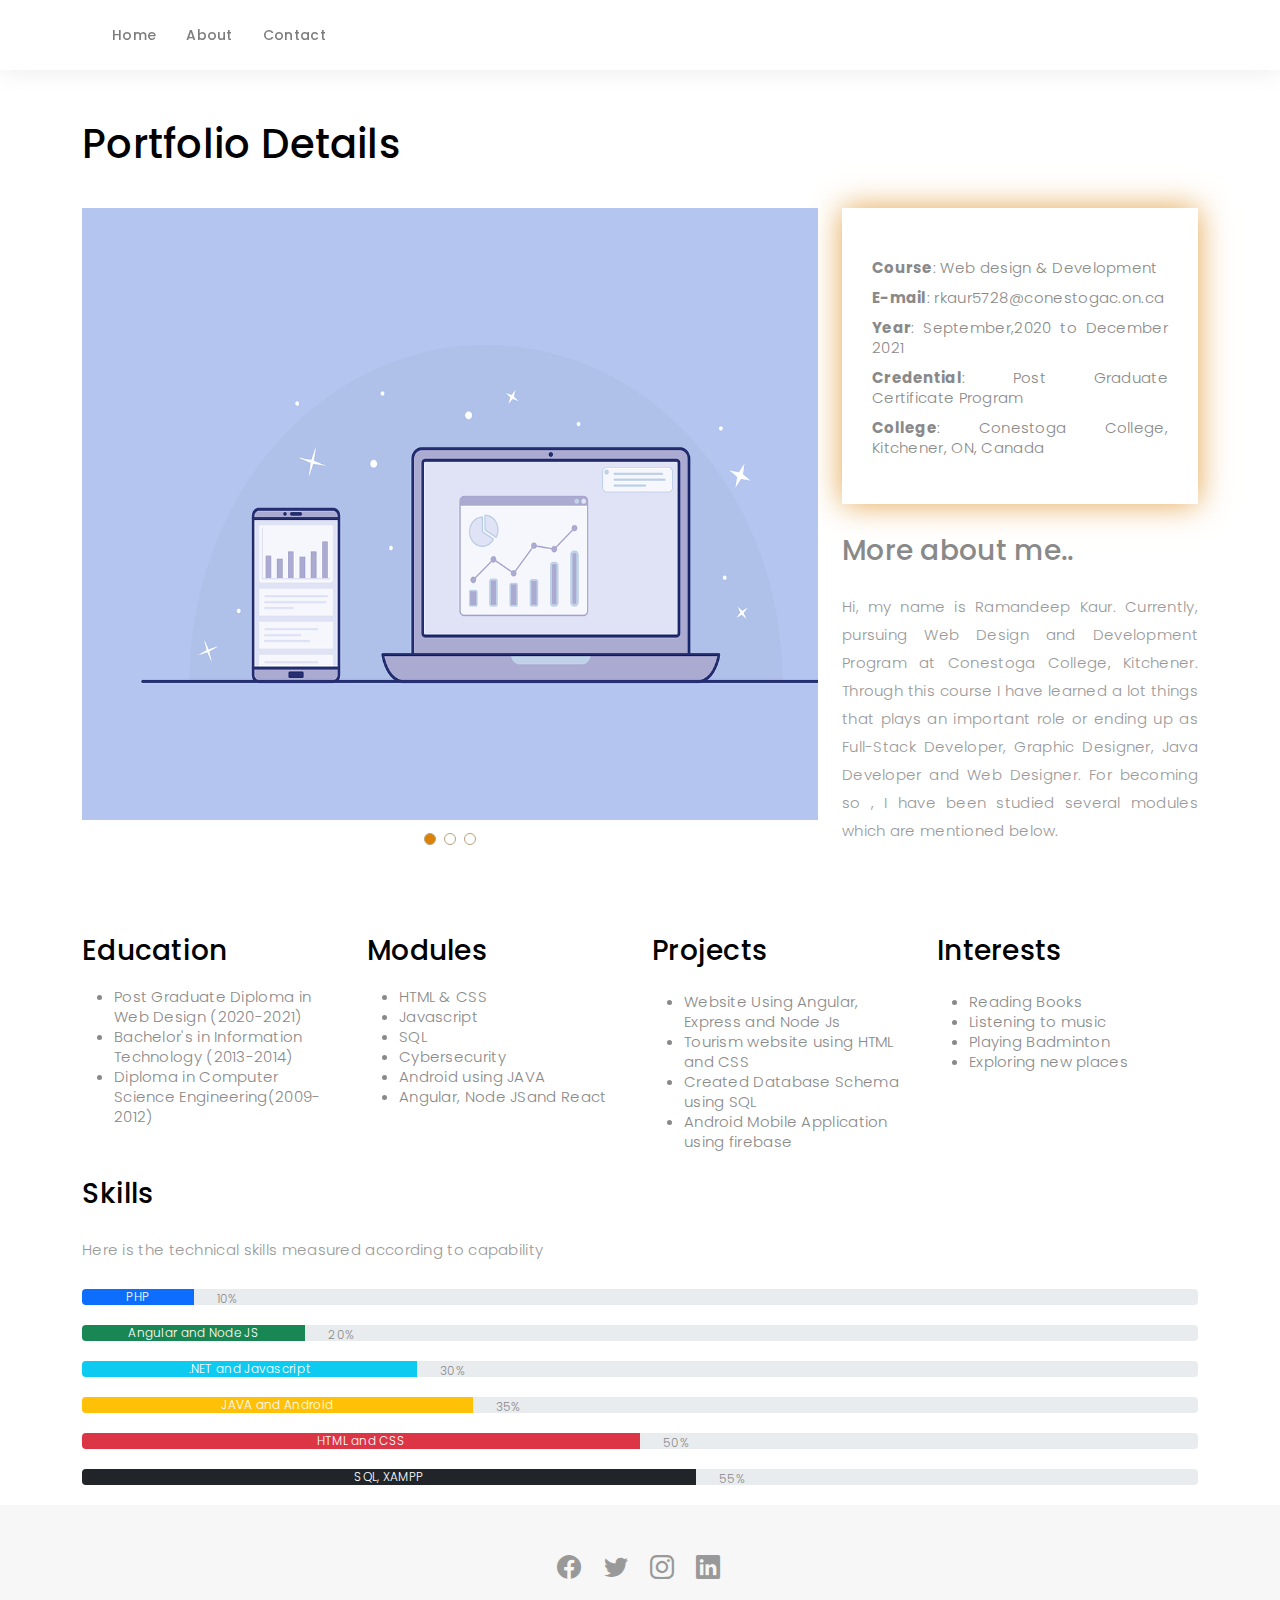
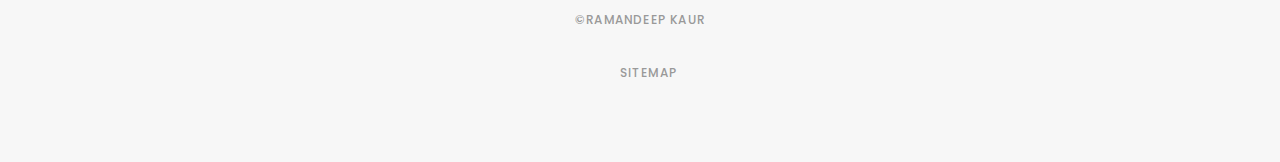
<file: index.html>
<!DOCTYPE html>
<html lang="en">

<head>
  <meta charset="utf-8">
  <meta http-equiv="x-ua-compatible" content="ie=edge">
  <META http-equiv="Content-Type" content="text/html; charset=iso8859-1"/>

  <meta name ="description" content="">
  <meta content="width=device-width, initial-scale=1.0" name="viewport">
  <meta name="google-site-verification" content="stku2zkz-WwMT6d5bTC_UTtcGsu3QCsdv99HdA_Qet0" />
  

  <title>Raman Portfolio - User Interface Design Portfolio</title>
  <meta content="Portfolio Details Ramandeep Kaur,Career portfolio for beginners, Web Developer Portfolio, Web Designer, User Interactive Design" name="description">
  <meta content="Portfolio Details Ramandeep Kaur" name="keywords">

   
  <link href="assets/img/portfolio/ICON.png" rel="icon"> 
  <!-- <link href="assets/img/apple-touch-icon.png" rel="apple-touch-icon"> --> 

  
  <link href="https://fonts.googleapis.com/css?family=Poppins:300,300i,400,400i,500,500i,600,600i,700,700i|Playfair+Display:400,400i,500,500i,600,600i,700,700i,900,900i" rel="stylesheet">

  
  <link href="assets/vendor/bootstrap/css/bootstrap.min.css" rel="stylesheet">
  <link href="assets/vendor/bootstrap-icons/bootstrap-icons.css" rel="stylesheet">
  <link href="assets/vendor/boxicons/css/boxicons.min.css" rel="stylesheet">
  <link href="assets/vendor/glightbox/css/glightbox.min.css" rel="stylesheet">
  <link href="assets/vendor/swiper/swiper-bundle.min.css" rel="stylesheet">

  <link href="assets/css/style.css" rel="stylesheet">

  
</head>

<body>

  
  <header id="header" class="fixed-top header-inner-pages">
    <div class="container d-flex align-items-center justify-content-between">

       <!-- <a href="index.html" class="logo"><img src="assets/img/portfolio/ICON.png" alt="ICON" class="img-fluid"></a>  -->
      
      <nav id="navbar" style="font-size: medium;" class="navbar">
        <ul>
          <li><a class="nav-link scrollto " href="index.html">Home</a></li>          
          <li><a class="nav-link scrollto" href="about.html">About</a></li>
          <li><a class="nav-link scrollto" href="contact.html">Contact</a></li>
        </ul>
        <i class="bi bi-list mobile-nav-toggle"></i>
      </nav>

    </div>
  </header>

  <main id="main">

     <section class="breadcrumbs">
      <div class="container">

        <div class="d-flex justify-content-between align-items-center">
          <h1  class="mbr-fonts-style mbr-card-title display-9" style="color: black;">Portfolio Details</h1>
          
        </div>

      </div>
    </section>

    
    <section id="portfolio-details" class="portfolio-details">
      <div class="container">

        <div class="row gy-4">

          <div class="col-lg-8">
            <div class="portfolio-details-slider swiper">
              <div class="swiper-wrapper align-items-center">

                <div class="swiper-slide">
                  <img src="assets/img/portfolio/interface-3614766_1280.png" alt="myname" style="width: 808px; height: 612px;">
                </div>

                <div class="swiper-slide">
                  <img src="assets/img/portfolio/code-1076536_1280.jpg" alt="coding" style="width: 808px; height: 612px;">
                </div>

                <div class="swiper-slide">
                  <img src="assets/img/portfolio/monitor-1307227_1280.jpg" alt="webdesign" style="width: 808px; height: 612px;">
                </div>

              </div>
              <div class="swiper-pagination"></div>
            </div>
          </div>

          <div class="col-lg-4">
            <div class="portfolio-info" style="text-align: justify;">
              <h2 class="mbr-fonts-style mbr-card-title display-9"></h2><br>
              <ul>
                <li><strong><b>Course</b></strong>: Web design & Development</li>
                <li><strong><b>E-mail</b></strong>: rkaur5728@conestogac.on.ca</li>
                <li><strong><b>Year</b></strong>: September,2020 to December 2021</li>
                <li><strong><b>Credential</b></strong>: Post Graduate Certificate Program</li>
                <li><strong><b>College</b></strong>: Conestoga College, Kitchener, ON, Canada</li>

              </ul>
            </div>
            <div class="portfolio-description">
              <h3 class="mbr-fonts-style mbr-card-title display-9">More about me..</h2>
              <p style="text-align: justify;">
                Hi, my name is Ramandeep Kaur. Currently, pursuing Web Design and Development Program at Conestoga College, Kitchener. Through this course I have learned a lot things that plays an important role or  ending up as Full-Stack Developer, Graphic Designer, Java Developer and Web Designer. For becoming so , I have been studied several modules which are mentioned below.
              </p>
            </div>
          </div>

        </div>

      </div>
    </section>
    <section class="Education-skill">
      <div class="container">

        <div class="row justify-content-center pt-5">

          <div class="col-md-6 row-item col-lg-3">
            <div class="card-img pb-3 align-left">
                <span class="mbr-iconfont mbri-edit" media-simple="true"></span>
            </div>
            <h3 class="mbr-fonts-style mbr-card-title display-9" style="color: black;">Education</h3><br>
            <ul>
              <li>Post Graduate Diploma in Web Design (2020-2021)</li>
              <li>Bachelor's in Information Technology (2013-2014)</li>
              <li>Diploma in Computer Science Engineering(2009-2012)</li>
            </ul>
            </div>


          <div class="col-md-6 row-item col-lg-3">
            <div class="card-img pb-3 align-left">
                <span class="mbr-iconfont mbri-edit" media-simple="true"></span>
            </div>
            <h3 class="mbr-fonts-style mbr-card-title display-9" style="color: black;">Modules</h3><br>
            <!-- <p class="mbr-text mbr-fonts-style display-9"> -->
              
              <ul>
                <li>HTML & CSS</li>
                <li>Javascript</li>
                <li>SQL</li> 
                <li>Cybersecurity</li>
                <li>Android using JAVA</li>
                <li>Angular, Node JSand React</li>              
             </ul>
            </p>
        </div>
        <div class="col-md-6 row-item col-lg-3">
          <div class="card-img pb-3 align-left">
              <span class="mbr-iconfont mbri-sites" media-simple="true"></span>
          </div>
          <h3 class="mbr-fonts-style mbr-card-title display-9" style="color: black;">Projects</h3>

          <p class="mbr-text mbr-fonts-style display-7"><ul>
            <li>Website Using Angular, Express and Node Js</li>
            <li>Tourism website using HTML and CSS</li>
            <li>Created Database Schema using SQL</li> 
            <li>Android Mobile Application using firebase</li>
                      
         </ul></p>
      </div>
        <div class="col-md-6 row-item col-lg-3">
            <div class="card-img pb-3 align-left">
                <span class="mbr-iconfont mbri-sites" media-simple="true"></span>
            </div>
            <h3 class="mbr-fonts-style mbr-card-title display-9" style="color: black;">Interests</h3>

            <p class="mbr-text mbr-fonts-style display-7">
              <ul>
              <li>Reading Books</li>
              <li>Listening to music</li>
              <li>Playing Badminton</li> 
              <li>Exploring new places</li>
                        
          </ul></p>
          </div>



        </div>
        
        <div class="container2">
          <h3 class="mbr-fonts-style mbr-card-title display-9" style="color: black;">Skills</h2>
          <p>Here is the technical skills measured according to capability</p> 
          
          <div class="progress">
            <div class="progress-bar" style="width:10% ; transition-property: width; transition-duration: 2s;">PHP</div>
           &nbsp;&nbsp;&nbsp;&nbsp;&nbsp;&nbsp;&nbsp; <label style="float: right;">10%</label>
          </div><br>
        
          
          <div class="progress">
            <div class="progress-bar bg-success" style="width:20%; transition-property: width; transition-duration: 2s;">Angular and Node JS</div>
            &nbsp;&nbsp;&nbsp;&nbsp;&nbsp;&nbsp;&nbsp; <label style="float: right;">20%</label>
          </div><br>
        
         
          <div class="progress">
            <div class="progress-bar bg-info" style="width:30%; transition-property: width; transition-duration: 2s;">.NET and Javascript</div>
            &nbsp;&nbsp;&nbsp;&nbsp;&nbsp;&nbsp;&nbsp; <label style="float: right;">30%</label>
          </div><br>
        
          
          <div class="progress">
             <div class="progress-bar bg-warning" style="width:35%; transition-property: width; transition-duration: 2s;">JAVA and Android</div>
             &nbsp;&nbsp;&nbsp;&nbsp;&nbsp;&nbsp;&nbsp; <label style="float: right;">35%</label>
          </div><br>
        
          
          <div class="progress">
            <div class="progress-bar bg-danger" style="width:50%; transition-property: width; transition-duration: 2s;">HTML and CSS </div>
            &nbsp;&nbsp;&nbsp;&nbsp;&nbsp;&nbsp;&nbsp; <label style="float: right;">50%</label>
          </div><br>

          <div class="progress">
            <div class="progress-bar bg-dark" style="width:55%; transition-property: width; transition-duration: 2s;">SQL, XAMPP</div>
            &nbsp;&nbsp;&nbsp;&nbsp;&nbsp;&nbsp;&nbsp; <label style="float: right;">55%</label>
          </div><br>

        
         </div>
          </div>
    </section>
    

  </main>

  
  <div id="footer" class="text-center">
    <div class="container">
      <div class="socials-media text-center">

        <ul class="list-unstyled">
          <li><a href="https://www.facebook.com/064rdeep.kaur"><i class="bi bi-facebook"></i></a></li>
          <li><a href="https://twitter.com/caur64"><i class="bi bi-twitter"></i></a></li>
          <li><a href="https://www.instagram.com/rmn_kaur_gill/"><i class="bi bi-instagram"></i></a></li>
          <li><a href="https://www.linkedin.com/in/ramandeep-k-796bb6b6/"><i class="bi bi-linkedin"></i></a></li>
        </ul>

      </div>

      <p>&copy;Ramandeep Kaur</p>
      <p style="color: #999999;"><a href="https://ramandeepkportfolio728.github.io/sitemap.html" style="color: #999999;"> &nbsp; &nbsp; Sitemap</a></p>

    

    </div>
  </div>

  <a href="#" class="back-to-top d-flex align-items-center justify-content-center"><i class="bi bi-arrow-up-short"></i></a>

  <script src="assets/vendor/bootstrap/js/bootstrap.bundle.min.js"></script>
  <script src="assets/vendor/glightbox/js/glightbox.min.js"></script>
  <script src="assets/vendor/isotope-layout/isotope.pkgd.min.js"></script>
  <script src="assets/vendor/php-email-form/validate.js"></script>
  <script src="assets/vendor/swiper/swiper-bundle.min.js"></script>
  <script src="assets/vendor/typed.js/typed.min.js"></script>


  <script src="assets/js/main.js"></script>

</body>

</html>
<style>
  div.container2:hover{
    transition-property: width;
  transition-duration: 2s;

  }
</style>
</file>
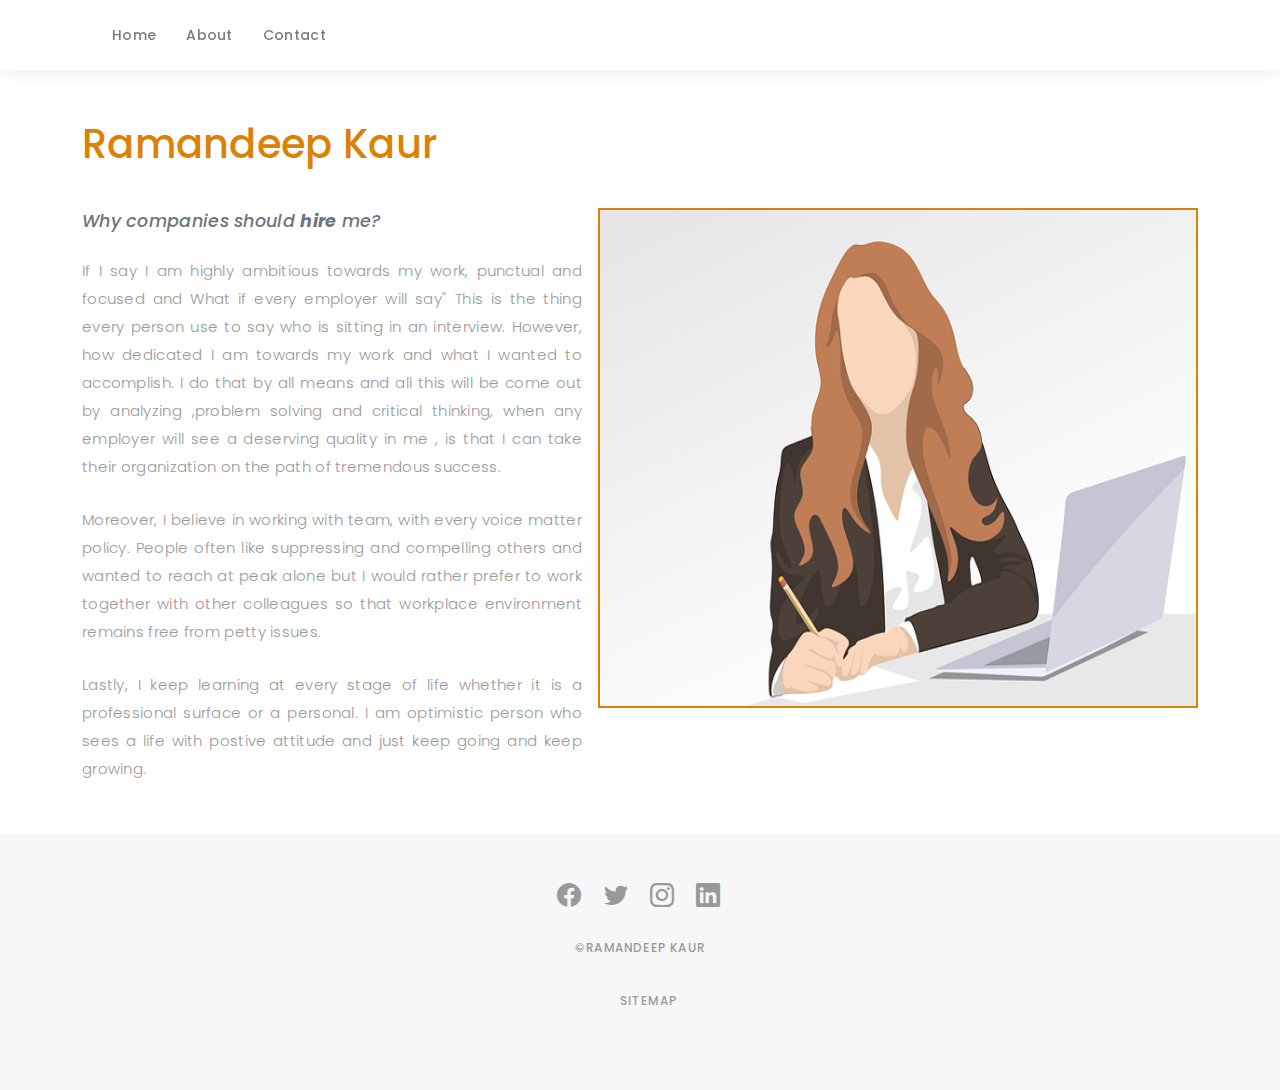
<file: about.html>
<!DOCTYPE html>
<html lang="en">

<head>
  <meta charset="utf-8">
  <meta http-equiv="x-ua-compatible" content="ie=edge">
  <META http-equiv="Content-Type" content="text/html; charset=iso8859-1"/>

  <meta name ="description" content="">
  <meta content="width=device-width, initial-scale=1.0" name="viewport">
  <meta name="google-site-verification" content="stku2zkz-WwMT6d5bTC_UTtcGsu3QCsdv99HdA_Qet0" />


  <title>Raman Portfolio</title>
  <meta content="Ramandeep Kaur Why Companies hire me?, Career portfolio for beginners, Web Developer Portfolio, Web Designer, User Interactive Design" name="description">
  <meta content="Ramandeep Kaur Why Companies hire me? Career portfolio for beginners, Web Developer Portfolio, Web Designer, User Interactive Design" name="keywords">

   
  <link href="assets/img/portfolio/ICON.png" alt="logoicon" rel="icon"> 
  <!-- <link href="assets/img/apple-touch-icon.png" rel="apple-touch-icon"> --> 

  
  <link href="https://fonts.googleapis.com/css?family=Poppins:300,300i,400,400i,500,500i,600,600i,700,700i|Playfair+Display:400,400i,500,500i,600,600i,700,700i,900,900i" rel="stylesheet">

  
  <link href="assets/vendor/bootstrap/css/bootstrap.min.css" rel="stylesheet">
  <link href="assets/vendor/bootstrap-icons/bootstrap-icons.css" rel="stylesheet">
  <link href="assets/vendor/boxicons/css/boxicons.min.css" rel="stylesheet">
  <link href="assets/vendor/glightbox/css/glightbox.min.css" rel="stylesheet">
  <link href="assets/vendor/swiper/swiper-bundle.min.css" rel="stylesheet">

  <link href="assets/css/style.css" rel="stylesheet">

  
</head>

<body>

  
  <header id="header" class="fixed-top header-inner-pages">
    <div class="container d-flex align-items-center justify-content-between">

       
      
      <nav id="navbar" class="navbar">
        <ul>
          <li><a class="nav-link scrollto " href="index.html">Home</a></li>          
          <li><a class="nav-link scrollto" href="about.html">About</a></li>
          <li><a class="nav-link scrollto" href="contact.html">Contact</a></li>
        </ul>
        <i class="bi bi-list mobile-nav-toggle"></i>
      </nav>

    </div>
  </header>
  
  <main id="main">

    <section class="breadcrumbs">
     <div class="container">

       <div class="d-flex justify-content-between align-items-center">
         <h1 class="mbr-fonts-style mbr-card-title display-9">Ramandeep Kaur</h1>
         
       </div>

     </div>
   </section>

   
   <section id="portfolio-details" class="portfolio-details">
     <div class="container">

            <div class="d-flex">
                 <div class="flex-grow-1 me-3">
                    <h5><small class="text-muted"><i>Why companies should <b>hire</b> me?</i></small></h5>
                    <p style="text-align: justify;">If I say I am highly ambitious towards my work, punctual and focused and What if every employer will say" This is the thing every person use to say who is sitting in an interview. However, how dedicated I am towards my work and what I wanted to accomplish. I do that by all means and all this will be come out by analyzing ,problem solving and critical thinking, when any employer will see a deserving quality in me , is that I can take their organization on the path of tremendous success. </p>
                    <p style="text-align: justify;">Moreover, I believe in working with team, with every voice matter policy. People often like suppressing and compelling others and wanted to reach at peak alone but I would rather prefer to work together with other colleagues so that workplace environment remains free from petty issues. </p>
                    <p style="text-align: justify;">Lastly, I keep learning at every stage of life whether it is a professional surface or a personal. I am optimistic person who sees a life with postive attitude and just keep going and keep growing.</p>
                </div>
               
               
                
                <div class="flex-shrink-0">
                    <img src="assets/img/icon4.png" alt="UserImage" style="border: 2px solid #db8206 ; height: 500px; width: 600px;">
                </div>
            </div>



        </p>


        </div>

    </div>

</section>


</main>


<div id="footer" class="text-center">
<div class="container">
  <div class="socials-media text-center">

    <ul class="list-unstyled">
      <li><a href="https://www.facebook.com/064rdeep.kaur"><i class="bi bi-facebook"></i></a></li>
      <li><a href="https://twitter.com/caur64"><i class="bi bi-twitter"></i></a></li>
      <li><a href="https://www.instagram.com/rmn_kaur_gill/"><i class="bi bi-instagram"></i></a></li>
      <li><a href="https://www.linkedin.com/in/ramandeep-k-796bb6b6/"><i class="bi bi-linkedin"></i></a></li>
    </ul>

  </div>

  <p>&copy;Ramandeep Kaur</p>
  <p style="color: #999999;"><a href="https://ramandeepkportfolio728.github.io/sitemap.html" style="color: #999999;"> &nbsp; &nbsp; Sitemap</a></p>



</div>
</div>

<a href="#" class="back-to-top d-flex align-items-center justify-content-center"><i class="bi bi-arrow-up-short"></i></a>

<script src="assets/vendor/bootstrap/js/bootstrap.bundle.min.js"></script>
<script src="assets/vendor/glightbox/js/glightbox.min.js"></script>
<script src="assets/vendor/isotope-layout/isotope.pkgd.min.js"></script>
<script src="assets/vendor/php-email-form/validate.js"></script>
<script src="assets/vendor/swiper/swiper-bundle.min.js"></script>
<script src="assets/vendor/typed.js/typed.min.js"></script>


<script src="assets/js/main.js"></script>

</body>

</html>
<style>
   .d-flex, h5{
        color: #db8206;;
    }
</style>
</file>
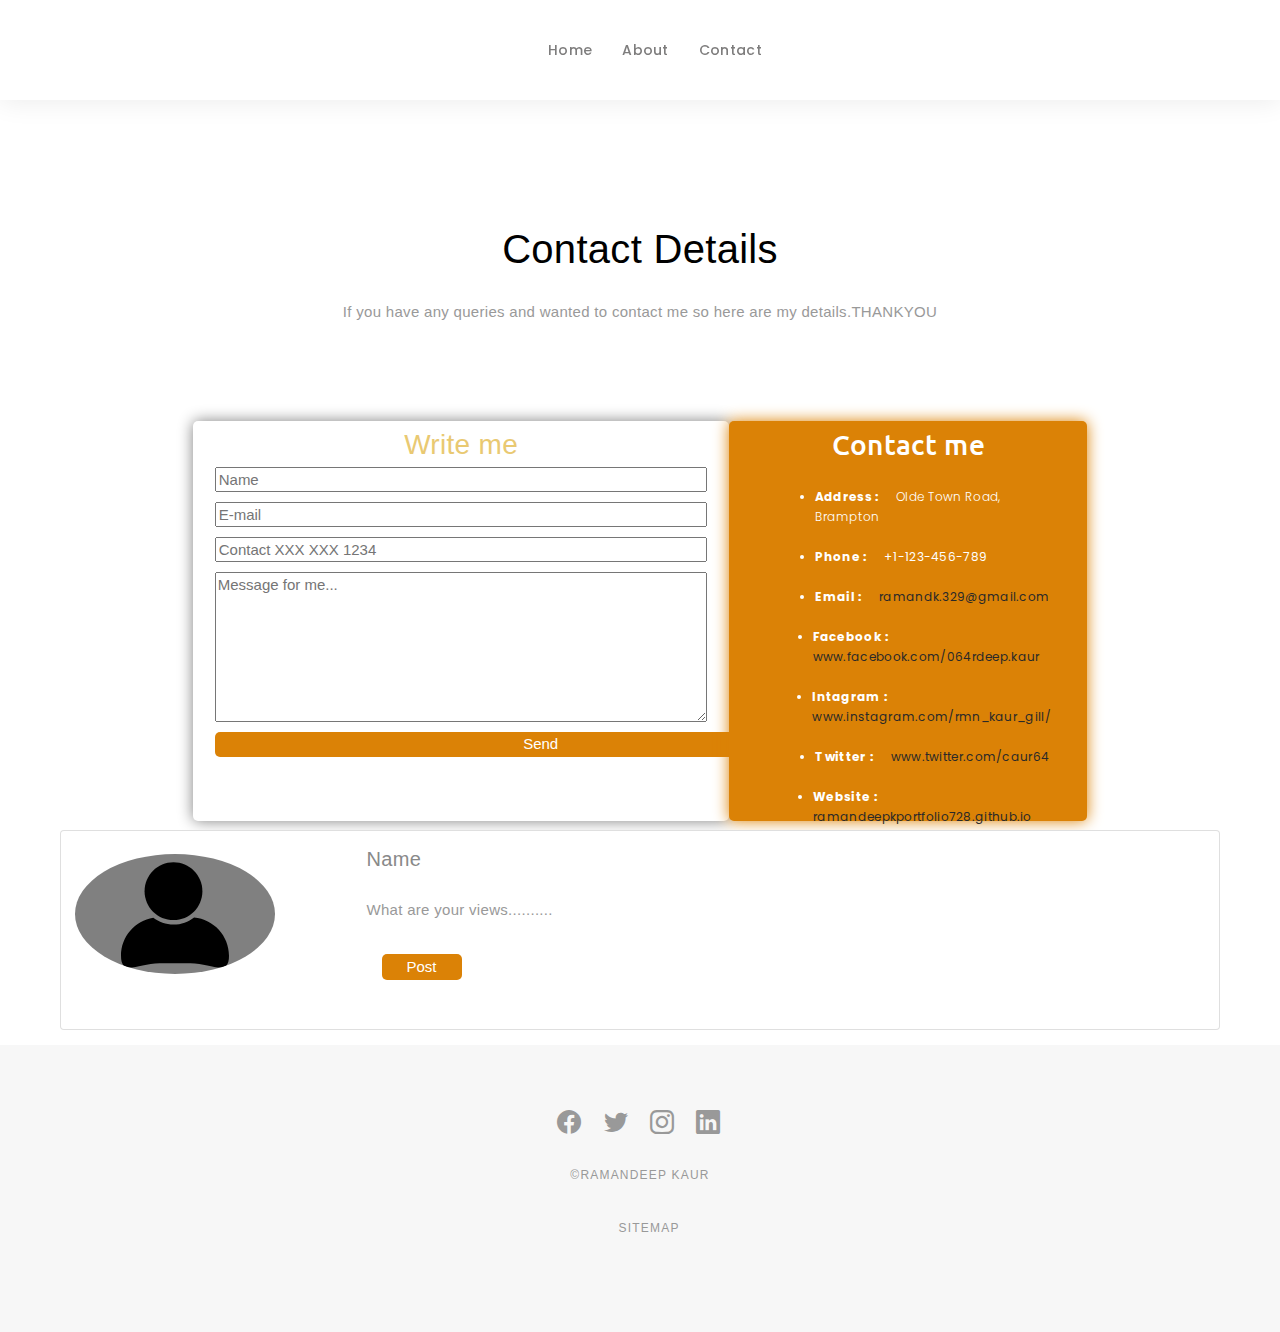
<file: contact.html>
<!DOCTYPE html>
<html lang="en">

<head>
  <meta charset="utf-8">
  <meta http-equiv="x-ua-compatible" content="ie=edge">
  <META http-equiv="Content-Type" content="text/html; charset=iso8859-1"/>

  <meta name ="description" content="">
  <meta content="width=device-width, initial-scale=1.0" name="viewport">
  <meta name="google-site-verification" content="stku2zkz-WwMT6d5bTC_UTtcGsu3QCsdv99HdA_Qet0" />


  <title>Raman Portfolio</title>
  <meta content="Ramandeep Kaur Contact Details and queries" name="description">
  <meta content="Ramandeep Kaur Contact Details and queries" name="keywords">

   
  <link href="assets/img/portfolio/ICON.png" rel="icon"> 
  <!-- <link href="assets/img/apple-touch-icon.png" rel="apple-touch-icon"> --> 

  
  <link href="https://fonts.googleapis.com/css?family=Poppins:300,300i,400,400i,500,500i,600,600i,700,700i|Playfair+Display:400,400i,500,500i,600,600i,700,700i,900,900i" rel="stylesheet">

  
  <link href="assets/vendor/bootstrap/css/bootstrap.min.css" rel="stylesheet">
  <link href="assets/vendor/bootstrap-icons/bootstrap-icons.css" rel="stylesheet">
  <link href="assets/vendor/boxicons/css/boxicons.min.css" rel="stylesheet">
  <link href="assets/vendor/glightbox/css/glightbox.min.css" rel="stylesheet">
  <link href="assets/vendor/swiper/swiper-bundle.min.css" rel="stylesheet">

  <link href="assets/css/style.css" rel="stylesheet">
  <!-- <link href="https://fonts.googleapis.com/icon?family=Material+Icons" rel="stylesheet"> -->

  
</head>

<body>

  
  <header id="header" class="fixed-top header-inner-pages">
    <div class="container d-flex align-items-center justify-content-between">

       <!-- <a href="index.html" class="logo"><img src="assets/img/portfolio/ICON.png" alt="ICON" class="img-fluid"></a>  -->
      
      <nav id="navbar" class="navbar">
        <ul>
          <li><a class="nav-link scrollto " href="index.html">Home</a></li> 
          <li><a class="nav-link scrollto" href="about.html">About</a></li>         
          <li><a class="nav-link scrollto" href="contact.html">Contact</a></li>
        </ul>
        <i class="bi bi-list mobile-nav-toggle"></i>
      </nav>

    </div>
  </header>

  <main id="main">

     <section class="breadcrumbs">
      <div class="container">

        <div class="d-flex justify-content-between align-items-center">
          <h1  class="mbr-fonts-style mbr-card-title display-9" style="color: black;">Contact Details</h1>
          
        </div>
        <p>If you have any queries and wanted to contact me so here are my details.THANKYOU </p>

      </div>
    </section>

    
    <section id="portfolio-details" class="portfolio-details">
      <div class="container">

        
          <div class="contact-info">
            <form action="">
                <h3>Write me</h3>
                <input type="text" name="fullname" id="fullname" placeholder="Name" required>
                <input type="email" name="email" id="email" placeholder="E-mail" required>
                <input type="tel" name="tel" id="tel" placeholder="Contact XXX XXX 1234" required>
                <textarea name="msg" id="msg" cols="30" rows="10" placeholder="Message for me..."></textarea>
                <button type="submit" style="width: 652px; padding: 1px 2px; height: 25px; margin: 5px 15px; border-radius: 5px;">Send</button>
            </form>
            <div class="details">
                <h3>Contact me</h3>
                <div class="contact-items-wrapper" style="font-family:Poppins, helvetica; font-size: 15px;">
                    <ul>
                      <div class="contact-items" >
                        <span class="material-icons"></span><br>
                      <li><strong><b>Address : </b></strong>&nbsp; &nbsp; Olde Town Road, Brampton</li>
                    </div><br>
                    <div class="contact-items">
                        <span class="material-icons"></span><br>
                        <li><strong><b>Phone : </strong>&nbsp; &nbsp; +1-123-456-789</b></li>
                    </div><br>
                    <div class="contact-items">
                        <span class="material-icons"></span><br>
                        <li><strong><b>Email : </strong><a href="https://ramandk.329@gmail.com">&nbsp; &nbsp; ramandk.329@gmail.com</a></b></li>
                    </div><br>
                    <div class="contact-items">
                      <span class="material-icons"></span><br>
                      <li><strong><b>Facebook : </strong><a href="https://www.facebook.com/064rdeep.kaur">&nbsp; &nbsp; www.facebook.com/064rdeep.kaur</a></b></li>
                    </div><br>
                  <div class="contact-items">
                    <span class="material-icons"></span><br>
                    <li><strong><b>Intagram : </strong><a href="https://www.instagram.com/rmn_kaur_gill/">&nbsp; &nbsp; www.instagram.com/rmn_kaur_gill/</a></b></li>
                  </div><br>
                  <div class="contact-items">
                    <span class="material-icons"></span><br>
                  <li><strong><b>Twitter : </strong><a href="https://www.twitter.com/caur64">&nbsp; &nbsp; www.twitter.com/caur64 </a></b></li>
                  </div><br>
                    <div class="contact-items">
                        <span class="material-icons"></span>
                      <li><strong><b>Website : </strong><a href="https://ramandeepkportfolio728.github.io/">&nbsp; &nbsp; ramandeepkportfolio728.github.io</a></b></li>
                    </div><br>
                  </ul>
                   
                </div>

            </div>
          </div>
        <hr>
        
          <div class="row gy-4"></div>
              <div class="card" style="width: 1160px; height: 200px;">
                <div class="row g-0">
                    <div class="col-sm-3">
                      <img src="assets/img/user.svg" class="rounded-circle" alt="CircularImage" style="background-color: grey; margin-top: 8% ; margin-left:5%;width: 200px; height: 120px">
                    </div>
                    <div class="col-sm-7">
                        <div class="card-body">
                            <h5 class="card-title">Name</h5>
                            <p class="card-text">What are your views..........</p>
                            <button type="submit"a href="www.google.com" style="background-color: #db8206;">Post</a></button>
                        </div>
                    </div>
                </div>
            </div>
          </div>
        </hr>
        

          

          
  </main>

  
  <div id="footer" class="text-center">
    <div class="container">
      <div class="socials-media text-center">

        <ul class="list-unstyled">
          <li><a href="https://www.facebook.com/064rdeep.kaur"><i class="bi bi-facebook"></i></a></li>
          <li><a href="https://twitter.com/caur64"><i class="bi bi-twitter"></i></a></li>
          <li><a href="https://www.instagram.com/rmn_kaur_gill/"><i class="bi bi-instagram"></i></a></li>
          <li><a href="https://www.linkedin.com/in/ramandeep-k-796bb6b6/"><i class="bi bi-linkedin"></i></a></li>
        </ul>

      </div>

      <p>&copy;Ramandeep Kaur</p>
      <p style="color: #999999;"><a href="https://ramandeepkportfolio728.github.io/sitemap.html" style="color: #999999;"> &nbsp; &nbsp; Sitemap</a></p>

    

    </div>
  </div>

  <a href="#" class="back-to-top d-flex align-items-center justify-content-center"><i class="bi bi-arrow-up-short"></i></a>

  <script src="assets/vendor/bootstrap/js/bootstrap.bundle.min.js"></script>
  <script src="assets/vendor/glightbox/js/glightbox.min.js"></script>
  <script src="assets/vendor/isotope-layout/isotope.pkgd.min.js"></script>
  <script src="assets/vendor/php-email-form/validate.js"></script>
  <script src="assets/vendor/swiper/swiper-bundle.min.js"></script>
  <script src="assets/vendor/typed.js/typed.min.js"></script>


  <script src="assets/js/main.js"></script>

</body>

</html>
<style>

   


    @import url('https://fonts.googleapis.com/css2?family=Ubuntu:wght@300&display=swap');
    body {
        padding-top: 10vh;
    }
    
    .container {
        display: flex;
        flex-direction: column;
        align-items: center;
        margin: auto;
        font-family: Arial, Helvetica, sans-serif;
        /* background: #11a5df2b; */
        width: 80vw;
        
        padding: 15px;
        box-shadow: #db8206;
    }
    
    h2 {
        color: #e2aa43;
    }
    
    .contact-info {
        display: flex;
        width: 90%;
        height: 400px;
    }
    
    form {
        display: flex;
        flex-direction: column;
        width: 60%;
        box-shadow: 0 0 15px grey;
        text-align: center;
        color: rgb(233, 201, 114);
        border-radius: 5px;
        padding: 7px;

    }
    
    .details {
        font-family: 'Ubuntu', sans-serif;
        display: flex;
        flex-direction: column;
        width: 40%;
        background:  #db8206;
        color: white;
        border-radius: 5px;
        padding: 7px;
        box-shadow: 0 0 15px  #db8206;

    }
    .contact-items{
        display: flex;
        align-items: center;
        font-size: 12px;
        /* margin-left: 5px; */
    }
    .contact-items-wrapper{
        padding: 25px;
    }
    
    .details h3 {
        text-align: center;
    }
    
    .details p {
        font-size: 15px;
        margin-left: 15px;
    }

    .details p a{
    color: white;
    }
    .details p a:hover{
    color:  #db8206;
    }

    .material-icons{
        width: 12px;
        margin: 5px;
    }
    
    input {
        margin: 5px 15px;
        height: 25px;
    }
    
    textarea {
        height: 150px;
        margin: 5px 15px;
    }
    
    button {
        margin: 5px 15px;
        width: 80px;
        background:  #db8206;
        padding: 3px 10px;
        border: 0;
        border-radius: 5px;
        color: white;
        font-size: 15px;
    }
    button:hover{
      border: 2px #db8206 ;
    }
    
  
    
        
    
    @media screen and (max-width:780px) {
        .contact-info {
        flex-direction: column;
        width: 90%;
    }
    form{
        width: 100%;
        margin-bottom: 5px;
    }
    .details{
        width: 100%;
    }
    }
</style>
</style>
</file>
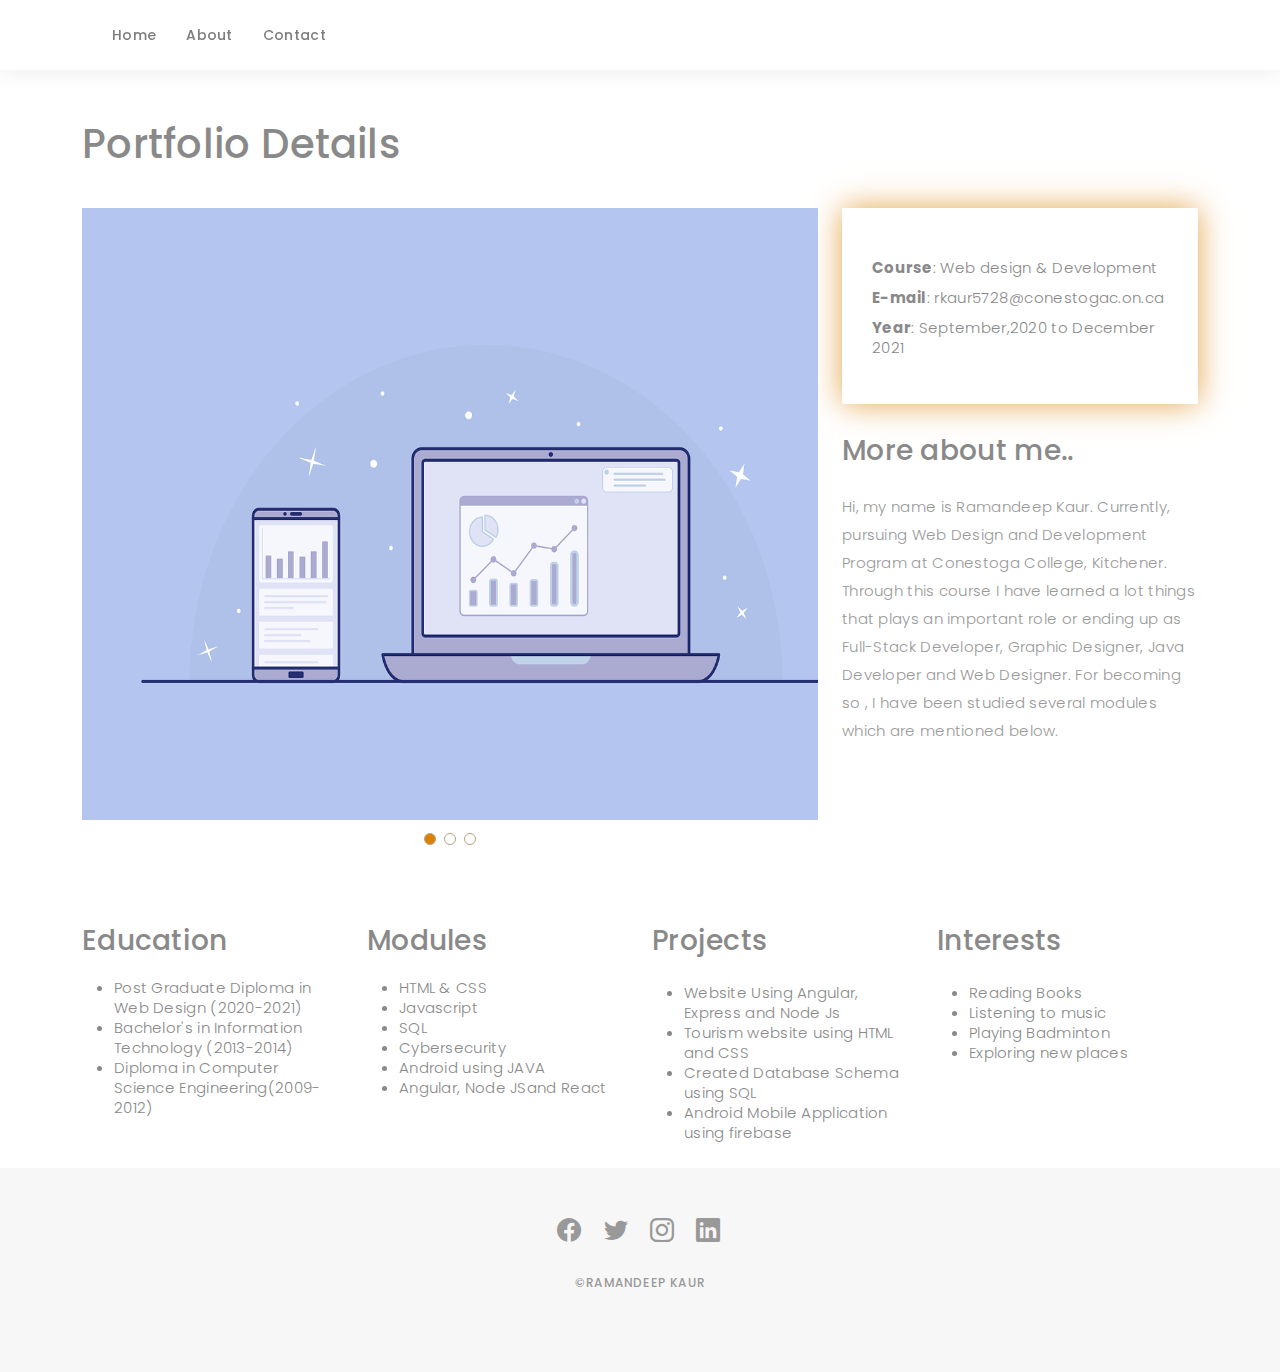
<file: portfolio-details.html>
<!DOCTYPE html>
<html lang="en">

<head>
  <meta charset="utf-8">
  <meta content="width=device-width, initial-scale=1.0" name="viewport">

  <title>Raman Portfolio</title>
  <meta content="" name="description">
  <meta content="" name="keywords">

   
  <link href="assets/img/portfolio/ICON.png" rel="icon"> 
  <!-- <link href="assets/img/apple-touch-icon.png" rel="apple-touch-icon"> --> 

  
  <link href="https://fonts.googleapis.com/css?family=Poppins:300,300i,400,400i,500,500i,600,600i,700,700i|Playfair+Display:400,400i,500,500i,600,600i,700,700i,900,900i" rel="stylesheet">

  
  <link href="assets/vendor/bootstrap/css/bootstrap.min.css" rel="stylesheet">
  <link href="assets/vendor/bootstrap-icons/bootstrap-icons.css" rel="stylesheet">
  <link href="assets/vendor/boxicons/css/boxicons.min.css" rel="stylesheet">
  <link href="assets/vendor/glightbox/css/glightbox.min.css" rel="stylesheet">
  <link href="assets/vendor/swiper/swiper-bundle.min.css" rel="stylesheet">

  <link href="assets/css/style.css" rel="stylesheet">

  
</head>

<body>

  
  <header id="header" class="fixed-top header-inner-pages">
    <div class="container d-flex align-items-center justify-content-between">

       <!-- <a href="index.html" class="logo"><img src="assets/img/portfolio/ICON.png" alt="ICON" class="img-fluid"></a>  -->
      
      <nav id="navbar" class="navbar">
        <ul>
          <li><a class="nav-link scrollto " href="portfolio-details.html">Home</a></li>          
          <li><a class="nav-link scrollto" href="about.html">About</a></li>
          <li><a class="nav-link scrollto" href="contact.html">Contact</a></li>
        </ul>
        <i class="bi bi-list mobile-nav-toggle"></i>
      </nav>

    </div>
  </header>

  <main id="main">

     <section class="breadcrumbs">
      <div class="container">

        <div class="d-flex justify-content-between align-items-center">
          <h1>Portfolio Details</h1>
          
        </div>

      </div>
    </section>

    
    <section id="portfolio-details" class="portfolio-details">
      <div class="container">

        <div class="row gy-4">

          <div class="col-lg-8">
            <div class="portfolio-details-slider swiper">
              <div class="swiper-wrapper align-items-center">

                <div class="swiper-slide">
                  <img src="assets/img/portfolio/interface-3614766_1280.png" alt="myname" style="width: 808px; height: 612px;">
                </div>

                <div class="swiper-slide">
                  <img src="assets/img/portfolio/code-1076536_1280.jpg" alt="coding" style="width: 808px; height: 612px;">
                </div>

                <div class="swiper-slide">
                  <img src="assets/img/portfolio/monitor-1307227_1280.jpg" alt="webdesign" style="width: 808px; height: 612px;">
                </div>

              </div>
              <div class="swiper-pagination"></div>
            </div>
          </div>

          <div class="col-lg-4">
            <div class="portfolio-info">
              <h2 class="mbr-fonts-style mbr-card-title display-9"></h2><br>
              <ul>
                <li><strong><b>Course</b></strong>: Web design & Development</li>
                <li><strong><b>E-mail</b></strong>: rkaur5728@conestogac.on.ca</li>
                <li><strong><b>Year</b></strong>: September,2020 to December 2021</li>
                <!-- <li><strong></strong>: <a href="#">www.example.com</a></li> -->
              </ul>
            </div>
            <div class="portfolio-description">
              <h3 class="mbr-fonts-style mbr-card-title display-9">More about me..</h2>
              <p>
                Hi, my name is Ramandeep Kaur. Currently, pursuing Web Design and Development Program at Conestoga College, Kitchener. Through this course I have learned a lot things that plays an important role or  ending up as Full-Stack Developer, Graphic Designer, Java Developer and Web Designer. For becoming so , I have been studied several modules which are mentioned below.
              </p>
            </div>
          </div>

        </div>

      </div>
    </section>
    <section class="Education-skill">
      <div class="container">

        <div class="row justify-content-center pt-5">

          <div class="col-md-6 row-item col-lg-3">
            <div class="card-img pb-3 align-left">
                <span class="mbr-iconfont mbri-edit" media-simple="true"></span>
            </div>
            <h3 class="mbr-fonts-style mbr-card-title display-9">Education</h3><br>
            <ul>
              <li>Post Graduate Diploma in Web Design (2020-2021)</li>
              <li>Bachelor's in Information Technology (2013-2014)</li>
              <li>Diploma in Computer Science Engineering(2009-2012)</li>
            </ul>
            </div>


          <div class="col-md-6 row-item col-lg-3">
            <div class="card-img pb-3 align-left">
                <span class="mbr-iconfont mbri-edit" media-simple="true"></span>
            </div>
            <h3 class="mbr-fonts-style mbr-card-title display-9">Modules</h3><br>
            <!-- <p class="mbr-text mbr-fonts-style display-9"> -->
              
              <ul>
                <li>HTML & CSS</li>
                <li>Javascript</li>
                <li>SQL</li> 
                <li>Cybersecurity</li>
                <li>Android using JAVA</li>
                <li>Angular, Node JSand React</li>              
             </ul>
            </p>
        </div>
        <div class="col-md-6 row-item col-lg-3">
          <div class="card-img pb-3 align-left">
              <span class="mbr-iconfont mbri-sites" media-simple="true"></span>
          </div>
          <h3 class="mbr-fonts-style mbr-card-title display-9">Projects</h3>

          <p class="mbr-text mbr-fonts-style display-7"><ul>
            <li>Website Using Angular, Express and Node Js</li>
            <li>Tourism website using HTML and CSS</li>
            <li>Created Database Schema using SQL</li> 
            <li>Android Mobile Application using firebase</li>
                      
         </ul></p>
      </div>
      <div class="col-md-6 row-item col-lg-3">
        <div class="card-img pb-3 align-left">
            <span class="mbr-iconfont mbri-sites" media-simple="true"></span>
        </div>
        <h3 class="mbr-fonts-style mbr-card-title display-9">Interests</h3>

        <p class="mbr-text mbr-fonts-style display-7">
          <ul>
          <li>Reading Books</li>
          <li>Listening to music</li>
          <li>Playing Badminton</li> 
          <li>Exploring new places</li>
                    
       </ul></p>
    </div>



        </div>
        
         </div>

    </section>
    

  </main>

  
  <div id="footer" class="text-center">
    <div class="container">
      <div class="socials-media text-center">

        <ul class="list-unstyled">
          <li><a href="https://www.facebook.com/064rdeep.kaur"><i class="bi bi-facebook"></i></a></li>
          <li><a href="https://twitter.com/caur64"><i class="bi bi-twitter"></i></a></li>
          <li><a href="https://www.instagram.com/rmn_kaur_gill/"><i class="bi bi-instagram"></i></a></li>
          <li><a href="https://www.linkedin.com/in/ramandeep-k-796bb6b6/"><i class="bi bi-linkedin"></i></a></li>
        </ul>

      </div>

      <p>&copy;Ramandeep Kaur</p>

    

    </div>
  </div>

  <a href="#" class="back-to-top d-flex align-items-center justify-content-center"><i class="bi bi-arrow-up-short"></i></a>

  <script src="assets/vendor/bootstrap/js/bootstrap.bundle.min.js"></script>
  <script src="assets/vendor/glightbox/js/glightbox.min.js"></script>
  <script src="assets/vendor/isotope-layout/isotope.pkgd.min.js"></script>
  <script src="assets/vendor/php-email-form/validate.js"></script>
  <script src="assets/vendor/swiper/swiper-bundle.min.js"></script>
  <script src="assets/vendor/typed.js/typed.min.js"></script>


  <script src="assets/js/main.js"></script>

</body>

</html>
</file>
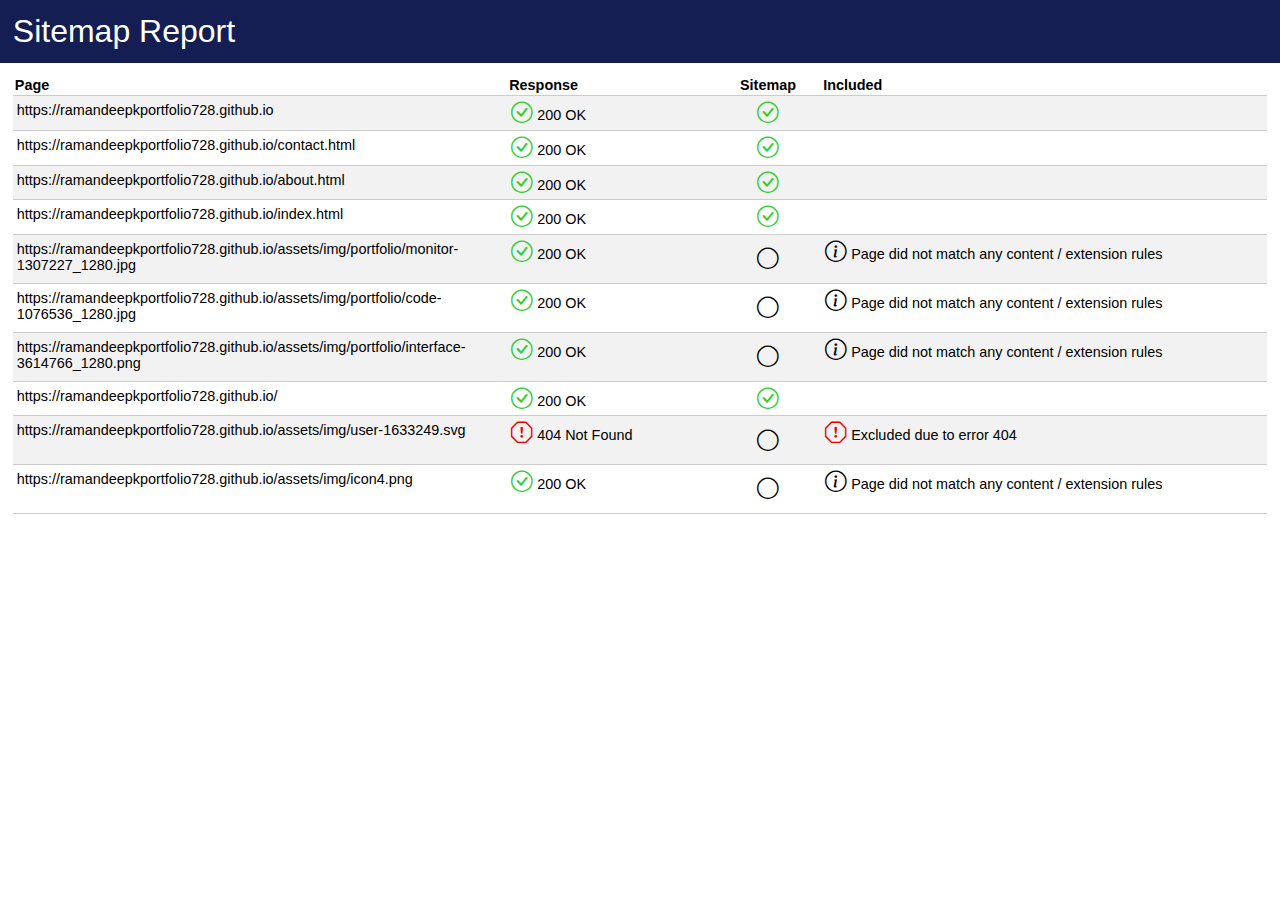
<file: report-sitemap.html>
<!--Created using XmlSitemapGenerator.org - Free HTML, RSS and XML sitemap generator--><!DOCTYPE html PUBLIC "-//W3C//DTD XHTML 1.0 Transitional//EN" "http://www.w3.org/TR/xhtml1/DTD/xhtml1-transitional.dtd">
<html xmlns="http://www.w3.org/1999/xhtml">
<head>
	<title>Sitemap Report</title>
	<meta name="description" content="Sitemap created using Xml Sitemap Generator .org - the free online Google XML sitemap generator" />
	<meta name="keywords" content="XML Sitemap Generator" />
	<meta content="Xml Sitemap Generator .org" name="Author" />

	<style>

		html, body {
			padding: 0px;
			margin: 0px;
			font-family: Tahoma, Verdana, Arial, sans-serif;
			height: 100%;
		}

		h1 {
			padding: 1%;
			margin: 0px;
			font-style: normal;
			font-weight: normal;
		}

			h1 a {
				color: #FFFFFF;
				text-decoration: none;
			}

		table {
			height: 75%;
			border-collapse: collapse;
		}

		thead tr {
			width: 100%;
		}

		tbody tr:nth-child(even) {
			background-color: #f2f2f2;
		}

		tbody tr:hover {
			background-color: #ffff99;
		}

		tbody.main {
			overflow: auto;
			width: 100%;
			height: 75vh;
		}

		th {
			font-size: 0.9em;
			padding: 2px 10px 2px 2px;
			border-bottom: 1px solid #CCCCCC;
		}

		td {
			font-size: 0.9em;
			padding: 6px 10px 6px 4px;
			border-bottom: 1px solid #CCCCCC;
			vertical-align: top;
		}

		i {
			font-size: 1.5em;
		}

		td p {
			margin-top: 0;
			padding-top: 0;
		}

		.top-bar {
			width: 100%;
			float: left;
			background-color: #141E53 !important;
		}

		.body {
			width: 98%;
			float: left;
			padding: 1%;
		}

		.footer {
			width: 100%;
			float: left;
			border-top: 1px solid #999999;
			padding: 10px 0px 10px 0px;
		}

			.footer a {
				color: #999999;
				font-size: 11px;
				text-decoration: none;
			}

			.footer span {
				color: #999999;
				font-size: 11px;
				text-decoration: none;
				margin-left: 20px;
			}

		.c0 {
			text-align: left;
			white-space: nowrap;
			width: 30em;
		}

		.c1 {
			text-align: left;
			min-width: 30em;
		}

		.c2 {
			text-align: left;
			width: 14em;
		}

		.c3 {
			text-align: center;
			width: 6em;
		}

		.c4 {
			text-align: center;
			width: 6em;
		}

		.c5 {
			text-align: center;
			width: 6em;
		}

		.c6 {
			text-align: center;
			width: 6em;
		}


		.bi-check-circle {
			color: #33cc33;
		}

		.bi-exclamation-triangle {
			color: #ff8c1a
		}

		.bi-exclamation-octagon {
			color: #e60000
		}
	</style>

	<link rel="stylesheet" href="https://cdn.jsdelivr.net/npm/bootstrap-icons@1.4.0/font/bootstrap-icons.css" />

</head>
<body>
<div class="top-bar">
	<h1><a href="/" >Sitemap Report</a></h1>
</div>


<div class="body">



<table><tr>
                        <th Class="c1">Page</th>
	                    <th Class="c2">Response</th>
                        <th Class="c3">Sitemap</th>
	                    <th Class="c1">Included</th>
                        </tr><tr>
                        <td Class="c1">https://ramandeepkportfolio728.github.io</td> 
	                    <td Class="c2"><i class="bi-check-circle"></i> 200 OK</td>
                        <th Class="c3"><i class="bi-check-circle"></i></th>
	                    <td Class="c1"> </td>
                    </tr><tr>
                        <td Class="c1">https://ramandeepkportfolio728.github.io/contact.html</td> 
	                    <td Class="c2"><i class="bi-check-circle"></i> 200 OK</td>
                        <th Class="c3"><i class="bi-check-circle"></i></th>
	                    <td Class="c1"> </td>
                    </tr><tr>
                        <td Class="c1">https://ramandeepkportfolio728.github.io/about.html</td> 
	                    <td Class="c2"><i class="bi-check-circle"></i> 200 OK</td>
                        <th Class="c3"><i class="bi-check-circle"></i></th>
	                    <td Class="c1"> </td>
                    </tr><tr>
                        <td Class="c1">https://ramandeepkportfolio728.github.io/index.html</td> 
	                    <td Class="c2"><i class="bi-check-circle"></i> 200 OK</td>
                        <th Class="c3"><i class="bi-check-circle"></i></th>
	                    <td Class="c1"> </td>
                    </tr><tr>
                        <td Class="c1">https://ramandeepkportfolio728.github.io/assets/img/portfolio/monitor-1307227_1280.jpg</td> 
	                    <td Class="c2"><i class="bi-check-circle"></i> 200 OK</td>
                        <th Class="c3"><i class="bi-circle"></i></th>
	                    <td Class="c1"><p><i class="bi-info-circle"></i> Page did not match any content / extension rules </p> </td>
                    </tr><tr>
                        <td Class="c1">https://ramandeepkportfolio728.github.io/assets/img/portfolio/code-1076536_1280.jpg</td> 
	                    <td Class="c2"><i class="bi-check-circle"></i> 200 OK</td>
                        <th Class="c3"><i class="bi-circle"></i></th>
	                    <td Class="c1"><p><i class="bi-info-circle"></i> Page did not match any content / extension rules </p> </td>
                    </tr><tr>
                        <td Class="c1">https://ramandeepkportfolio728.github.io/assets/img/portfolio/interface-3614766_1280.png</td> 
	                    <td Class="c2"><i class="bi-check-circle"></i> 200 OK</td>
                        <th Class="c3"><i class="bi-circle"></i></th>
	                    <td Class="c1"><p><i class="bi-info-circle"></i> Page did not match any content / extension rules </p> </td>
                    </tr><tr>
                        <td Class="c1">https://ramandeepkportfolio728.github.io/</td> 
	                    <td Class="c2"><i class="bi-check-circle"></i> 200 OK</td>
                        <th Class="c3"><i class="bi-check-circle"></i></th>
	                    <td Class="c1"> </td>
                    </tr><tr>
                        <td Class="c1">https://ramandeepkportfolio728.github.io/assets/img/user-1633249.svg</td> 
	                    <td Class="c2"><i class="bi-exclamation-octagon"></i> 404 Not Found</td>
                        <th Class="c3"><i class="bi-circle"></i></th>
	                    <td Class="c1"><p><i class="bi-exclamation-octagon"></i> Excluded due to error 404 </p> </td>
                    </tr><tr>
                        <td Class="c1">https://ramandeepkportfolio728.github.io/assets/img/icon4.png</td> 
	                    <td Class="c2"><i class="bi-check-circle"></i> 200 OK</td>
                        <th Class="c3"><i class="bi-circle"></i></th>
	                    <td Class="c1"><p><i class="bi-info-circle"></i> Page did not match any content / extension rules </p> </td>
                    </tr></table>
</div>
</body>
</html>
<!--Created using XmlSitemapGenerator.org - Free HTML, RSS and XML sitemap generator-->
</file>
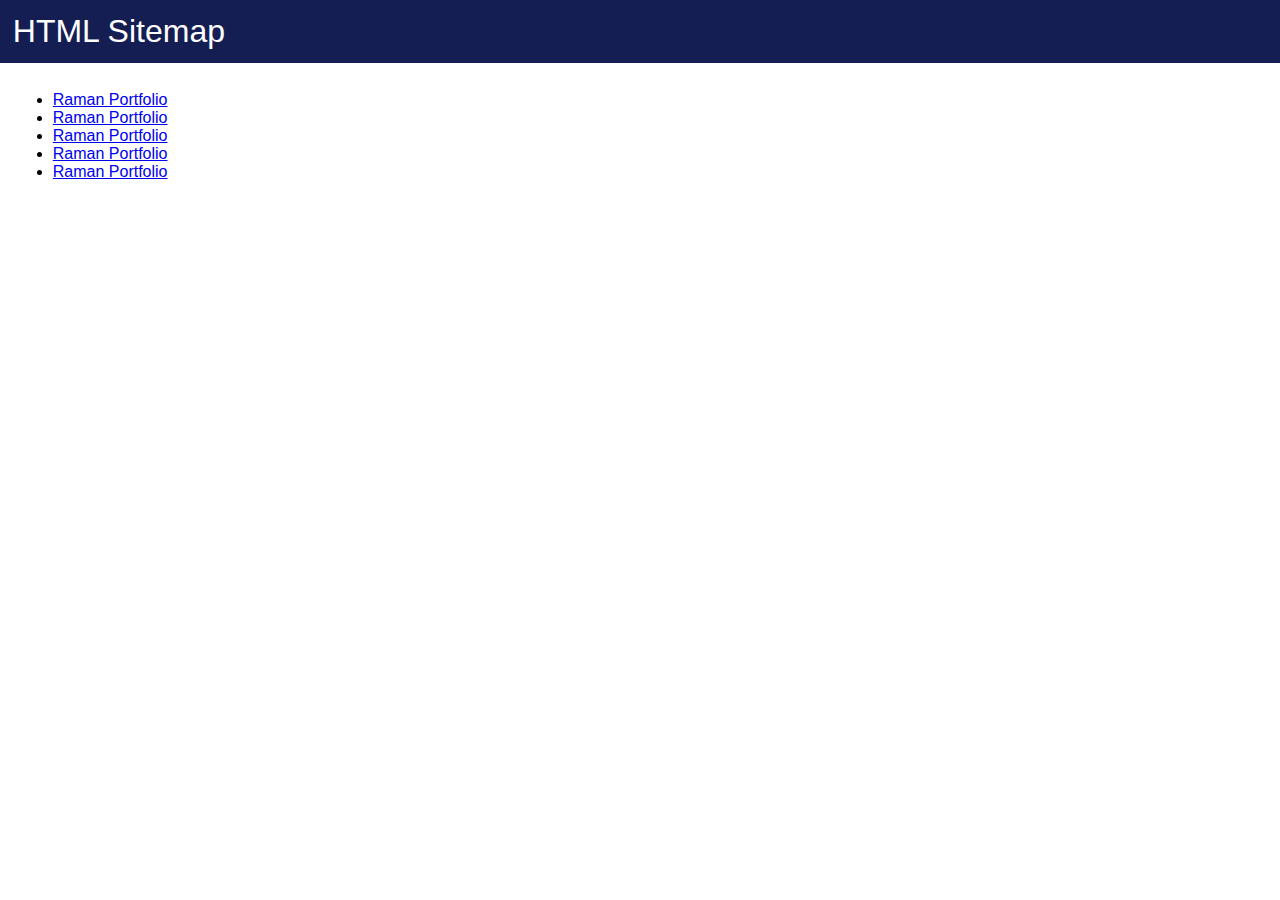
<file: sitemap.html>
<!DOCTYPE html PUBLIC "-//W3C//DTD XHTML 1.0 Transitional//EN" "http://www.w3.org/TR/xhtml1/DTD/xhtml1-transitional.dtd">
<html xmlns="http://www.w3.org/1999/xhtml">
<head>
	<title>HTML Sitemap</title>
	<meta name="description" content="Sitemap created using Xml Sitemap Generator .org - the free online Google XML sitemap generator" />
	<meta name="keywords" content="XML Sitemap Generator" />
	<meta content="Xml Sitemap Generator .org" name="Author" />

	<style>

		html, body {
			padding: 0px;
			margin: 0px;
			font-family: Tahoma, Verdana, Arial, sans-serif;
			height: 100%;
		}

		h1 {
			padding: 1%;
			margin: 0px;
			font-style: normal;
			font-weight: normal;
		}

			h1 a {
				color: #FFFFFF;
				text-decoration: none;
			}

		table {
			height: 75%;
			border-collapse: collapse;
		}

		thead tr {
			width: 100%;
		}

		tbody tr:nth-child(even) {
			background-color: #f2f2f2;
		}

		tbody tr:hover {
			background-color: #ffff99;
		}

		tbody.main {
			overflow: auto;
			width: 100%;
			height: 75vh;
		}

		th {
			font-size: 0.9em;
			padding: 2px 10px 2px 2px;
			border-bottom: 1px solid #CCCCCC;
		}

		td {
			font-size: 0.9em;
			padding: 6px 10px 6px 4px;
			border-bottom: 1px solid #CCCCCC;
			vertical-align: top;
		}

		i {
			font-size: 1.5em;
		}

		td p {
			margin-top: 0;
			padding-top: 0;
		}

		.top-bar {
			width: 100%;
			float: left;
			background-color: #141E53 !important;
		}

		.body {
			width: 98%;
			float: left;
			padding: 1%;
		}

		.footer {
			width: 100%;
			float: left;
			border-top: 1px solid #999999;
			padding: 10px 0px 10px 0px;
		}

			.footer a {
				color: #999999;
				font-size: 11px;
				text-decoration: none;
			}

			.footer span {
				color: #999999;
				font-size: 11px;
				text-decoration: none;
				margin-left: 20px;
			}

		.c0 {
			text-align: left;
			white-space: nowrap;
			width: 30em;
		}

		.c1 {
			text-align: left;
			min-width: 30em;
		}

		.c2 {
			text-align: left;
			width: 14em;
		}

		.c3 {
			text-align: center;
			width: 6em;
		}

		.c4 {
			text-align: center;
			width: 6em;
		}

		.c5 {
			text-align: center;
			width: 6em;
		}

		.c6 {
			text-align: center;
			width: 6em;
		}


		.bi-check-circle {
			color: #33cc33;
		}

		.bi-exclamation-triangle {
			color: #ff8c1a
		}

		.bi-exclamation-octagon {
			color: #e60000
		}
	</style>

	<link rel="stylesheet" href="https://cdn.jsdelivr.net/npm/bootstrap-icons@1.4.0/font/bootstrap-icons.css" />

</head>
<body>
<div class="top-bar">
	<h1><a href="/" >HTML Sitemap</a></h1>
</div>


<div class="body">



<ul><li><a href="https://ramandeepkportfolio728.github.io"><span class="title">Raman Portfolio</span></a></li>
<li><a href="https://ramandeepkportfolio728.github.io/contact.html"><span class="title">Raman Portfolio</span></a></li>
<li><a href="https://ramandeepkportfolio728.github.io/about.html"><span class="title">Raman Portfolio</span></a></li>
<li><a href="https://ramandeepkportfolio728.github.io/index.html"><span class="title">Raman Portfolio</span></a></li>
<li><a href="https://ramandeepkportfolio728.github.io/"><span class="title">Raman Portfolio</span></a></li>
</ul>
</div>
</body>
</html>
</file>
<file: assets/css/style.css>
body {
  background: #ffffff;
  color: #898989;
  font-family: "Poppins", helvetica;
  font-size: 15px;
  font-weight: 300;
  line-height: 20px;
  letter-spacing: 0.02em;
  overflow-x: hidden;
  margin: 0 auto;
  padding: 0;
  box-sizing: border-box;
}

h1, h2, h3, h4, h5, h6 {
  margin: 0;
}

h2 {
  color: #292929;
  font-weight: 600;
}

h4 {
  color: #292929;
  font-size: 14px;
  font-weight: 600;
}

a {
  color: #292929;
  text-decoration: none !important;
  transition: all 0.5s ease-in-out 0s;
}

a:hover {
  transition: all 0.5s ease-in-out 0s;
}

p {
  margin: 25px 0;
  padding: 0;
  font-size: 15px;
  color: #999999;
  line-height: 28px;
}

::-moz-selection {
  background: #db8206;
  color: #fff;
}

::selection {
  background: #db8206;
  color: #fff;
}

.btn {
  background: #333;
  border: medium none;
  border-radius: 0;
  color: #fff;
  font-size: 12px;
  height: 50px;
  line-height: 50px;
  padding: 0 30px;
  text-transform: uppercase;
}

.btn:hover, .btn:focus {
  color: #fff;
}

.padDiv {
  padding: 30px 20px;
}

.section-title {
  margin-bottom: 70px;
}

.section-title h2 {
  font-size: 25px;
  letter-spacing: 2px;
  text-transform: uppercase;
}

.form-control {
  background-color: transparent;
  border: 1px solid #999;
  border-radius: 0;
  color: #999999;
  font-size: 12px;
  font-weight: 500;
  height: 50px;
  letter-spacing: 0.1em;
  padding-left: 10px;
  margin: 0 0 25px 0;
  line-height: 14px;
  text-transform: uppercase;
}

.form-control:focus {
  box-shadow: none;
  outline: 0 none;
}

.paddsection {
  padding-top: 90px;
  padding-bottom: 90px;
}

.paddsections {
  padding-top: 90px;
  padding-bottom: 90px !important;
}

.hvr-shutter-in-horizontal::before {
  background: #333;
}

.hvr-shutter-in-horizontal:hover {
  background: #db8206;
}

.mb-30 {
  margin-bottom: 30px;
}

.main-content {
  padding-top: 140px;
}

.back-to-top {
  position: fixed;
  visibility: hidden;
  opacity: 0;
  right: 15px;
  bottom: 15px;
  z-index: 996;
  background: #db8206;
  width: 40px;
  height: 40px;
  border-radius: 4px;
  transition: all 0.4s;
}
.back-to-top i {
  font-size: 28px;
  color: #fff;
  line-height: 0;
}
.back-to-top:hover {
  background: #db8206;
  color: #fff;
}
.back-to-top.active {
  visibility: visible;
  opacity: 1;
}

#header {
  transition: all 0.5s;
  z-index: 997;
  padding: 15px 0;
  background-color: #fff;
  top: -100%;
  box-shadow: 0px 2px 25px rgba(0, 0, 0, 0.08);
}
#header.header-scrolled, #header.header-inner-pages {
  top: 0;
}
#header .logo {
  font-size: 30px;
  margin: 0;
  padding: 0;
  line-height: 1;
  font-weight: 600;
  letter-spacing: 1px;
  font-family: "Playfair Display", sans-serif;
  font-style: italic;
}
#header .logo a {
  color: #898989;
}
#header .logo img {
  max-height: 40px;
}
@media (max-width: 992px) {
  #header {
    border: 0;
  }
}


.navbar {
  padding: 0;
}
.navbar ul {
  margin: 0;
  padding: 0;
  display: flex;
  list-style: none;
  align-items: center;
}
.navbar li {
  position: relative;
}
.navbar a, .navbar a:focus {
  display: flex;
  align-items: center;
  justify-content: space-between;
  padding: 10px 0 10px 30px;
  font-family: "Poppins", sans-serif;
  font-size: 14px;
  font-weight: 500;
  color: #7e7d7d;
  white-space: nowrap;
  transition: 0.3s;
}
.navbar a i, .navbar a:focus i {
  font-size: 12px;
  line-height: 0;
  margin-left: 5px;
}
.navbar a:hover, .navbar .active, .navbar .active:focus, .navbar li:hover > a {
  color: #db8206;
}
.navbar .dropdown ul {
  display: block;
  position: absolute;
  left: 30px;
  top: calc(100% + 30px);
  margin: 0;
  padding: 10px 0;
  z-index: 99;
  opacity: 0;
  visibility: hidden;
  background: #fff;
  box-shadow: 0px 0px 30px rgba(127, 137, 161, 0.25);
  transition: 0.3s;
}
.navbar .dropdown ul li {
  min-width: 200px;
}
.navbar .dropdown ul a {
  padding: 10px 20px;
  font-weight: 400;
}
.navbar .dropdown ul a i {
  font-size: 12px;
}
.navbar .dropdown ul a:hover, .navbar .dropdown ul .active:hover, .navbar .dropdown ul li:hover > a {
  color: #db8206;
}
.navbar .dropdown:hover > ul {
  opacity: 1;
  top: 100%;
  visibility: visible;
}
.navbar .dropdown .dropdown ul {
  top: 0;
  left: calc(100% - 30px);
  visibility: hidden;
}
.navbar .dropdown .dropdown:hover > ul {
  opacity: 1;
  top: 0;
  left: 100%;
  visibility: visible;
}
@media (max-width: 1366px) {
  .navbar .dropdown .dropdown ul {
    left: -90%;
  }
  .navbar .dropdown .dropdown:hover > ul {
    left: -100%;
  }
}

/**
* Mobile Navigation 
*/
.mobile-nav-toggle {
  color: #4b4a4a;
  font-size: 28px;
  cursor: pointer;
  display: none;
  line-height: 0;
  transition: 0.5s;
}
.mobile-nav-toggle.bi-x {
  color: #fff;
}

@media (max-width: 991px) {
  .mobile-nav-toggle {
    display: block;
  }

  .navbar ul {
    display: none;
  }
}
.navbar-mobile {
  position: fixed;
  overflow: hidden;
  top: 0;
  right: 0;
  left: 0;
  bottom: 0;
  background: rgba(49, 49, 49, 0.9);
  transition: 0.3s;
}
.navbar-mobile .mobile-nav-toggle {
  position: absolute;
  top: 15px;
  right: 15px;
}
.navbar-mobile ul {
  display: block;
  position: absolute;
  top: 55px;
  right: 15px;
  bottom: 15px;
  left: 15px;
  padding: 10px 0;
  border-radius: 10px;
  background-color: #fff;
  overflow-y: auto;
  transition: 0.3s;
}
.navbar-mobile a, .navbar-mobile a:focus {
  padding: 10px 20px;
  font-size: 15px;
  color: #4b4a4a;
}
.navbar-mobile a:hover, .navbar-mobile .active, .navbar-mobile li:hover > a {
  color: #db8206;
}
.navbar-mobile .getstarted, .navbar-mobile .getstarted:focus {
  margin: 15px;
}
.navbar-mobile .dropdown ul {
  position: static;
  display: none;
  margin: 10px 20px;
  padding: 10px 0;
  z-index: 99;
  opacity: 1;
  visibility: visible;
  background: #fff;
  box-shadow: 0px 0px 30px rgba(127, 137, 161, 0.25);
}
.navbar-mobile .dropdown ul li {
  min-width: 200px;
}
.navbar-mobile .dropdown ul a {
  padding: 10px 20px;
}
.navbar-mobile .dropdown ul a i {
  font-size: 12px;
}
.navbar-mobile .dropdown ul a:hover, .navbar-mobile .dropdown ul .active:hover, .navbar-mobile .dropdown ul li:hover > a {
  color: #db8206;
}
.navbar-mobile .dropdown > .dropdown-active {
  display: block;
}


#hero {
  background: url("../img/home-bg.jpg") repeat scroll center center/cover;
  height: 100vh;
  width: 100%;
}

#hero .hero-content {
  height: 100vh;
  text-align: left;
  width: 100%;
  display: flex;
  justify-content: center;
  flex-direction: column;
}

.hero-content h1 {
  font-size: 40px;
  font-weight: 700;
  margin-bottom: 10px;
  text-transform: uppercase;
  color: #fff;
}

.hero-content p {
  font-size: 13px;
  letter-spacing: 3px;
  margin-top: 0;
  margin-bottom: 30px;
  text-transform: capitalize;
  color: #fff;
  font-weight: 500;
}

.hero-content .list-social li {
  float: left;
  margin-right: 20px;
}

.hero-content .list-social li i {
  color: #fff;
  font-size: 15px;
}

.breadcrumbs {
  padding: 120px 0 0 0;
  background-color: white;
  min-height: 40px;
}
@media (max-width: 992px) {
  .breadcrumbs {
    padding-top: 100px;
  }
}
.breadcrumbs h2 {
  font-size: 24px;
  font-weight: 300;
  margin: 0;
}
@media (max-width: 992px) {
  .breadcrumbs h2 {
    margin: 0 0 10px 0;
  }
}
.breadcrumbs ol {
  display: flex;
  flex-wrap: wrap;
  list-style: none;
  padding: 0;
  margin: 0;
  font-size: 14px;
}
.breadcrumbs ol li + li {
  padding-left: 10px;
}
.breadcrumbs ol li + li::before {
  display: inline-block;
  padding-right: 10px;
  color: #6c757d;
  content: "/";
}
@media (max-width: 768px) {
  .breadcrumbs .d-flex {
    display: block !important;
  }
  .breadcrumbs ol {
    display: block;
  }
  .breadcrumbs ol li {
    display: inline-block;
  }
}


#about {
  width: 100%;
  height: auto;
  background: #f7f7f7;
  padding-top: 120px;
}

#about .div-img-bg {
  padding-bottom: 30px;
  border: 20px solid #db8206;
}

#about .div-img-bg .about-img img {
  width: 100%;
  box-shadow: 0px 0px 85px 0px rgba(0, 0, 0, 0.14);
  margin-top: -60px;
  margin-left: 40px;
  height: 400px;
  -o-object-fit: cover;
  object-fit: cover;
}

#about .about-descr .p-heading {
  font-family: "Playfair Display", serif;
  font-size: 28px;
  text-align: left;
}

#about .about-descr .separator {
  max-width: 80%;
  margin-bottom: 0;
  text-align: left;
}

#services {
  background: #f7f7f7;
  position: relative;
  padding-bottom: 80px;
}

.services-block span {
  margin: 10px 0;
  position: relative;
  font-size: 13px;
  color: #292929;
  letter-spacing: 0.1em;
  font-weight: 500;
  text-transform: uppercase;
  display: block;
}

.services-block .separator {
  margin: 0;
  font-size: 13px;
  line-height: 22px;
}

.services-block i {
  font-size: 44px;
  color: #db8206;
  line-height: 44px;
}

.services-slider .swiper-pagination {
  margin-top: 30px;
  position: relative;
}
.services-slider .swiper-pagination .swiper-pagination-bullet {
  width: 12px;
  height: 12px;
  background-color: #fff;
  opacity: 1;
  border: 1px solid #b8a07e;
}
.services-slider .swiper-pagination .swiper-pagination-bullet-active {
  background-color: #b8a07e;
}

#portfolio {
  position: relative;
  padding-bottom: 50px;
}
#portfolio #portfolio-flters {
  padding: 0;
  margin: 0 auto 35px auto;
  list-style: none;
  text-align: center;
  border-radius: 50px;
  padding: 2px 15px;
}
#portfolio #portfolio-flters li {
  cursor: pointer;
  display: inline-block;
  padding: 10px 15px 8px 15px;
  font-size: 14px;
  font-weight: 600;
  line-height: 1;
  text-transform: uppercase;
  color: #999999;
  margin-bottom: 5px;
  transition: all 0.3s ease-in-out;
}
#portfolio #portfolio-flters li:hover, #portfolio #portfolio-flters li.filter-active {
  color: #b8a07e;
}
#portfolio #portfolio-flters li:last-child {
  margin-right: 0;
}
#portfolio .portfolio-item {
  margin-bottom: 30px;
}
#portfolio .portfolio-item .portfolio-info {
  opacity: 0;
  position: absolute;
  left: 30px;
  right: 30px;
  bottom: 0;
  z-index: 3;
  transition: all ease-in-out 0.3s;
  background: rgba(255, 255, 255, 0.9);
  padding: 15px;
}
#portfolio .portfolio-item .portfolio-info h4 {
  font-size: 18px;
  color: #db8206; 
  font-weight: 600;
  margin-bottom: 10px;
}
#portfolio .portfolio-item .portfolio-info p {
  color: #999;
  font-size: 14px;
  margin: 0;
  padding: 0;
}
#portfolio .portfolio-item .portfolio-info .preview-link, #portfolio .portfolio-item .portfolio-info .details-link {
  position: absolute;
  right: 40px;
  font-size: 24px;
  top: calc(50% - 18px);
  color: #db8206;
}
#portfolio .portfolio-item .portfolio-info .preview-link:hover, #portfolio .portfolio-item .portfolio-info .details-link:hover {
  color:#db8206;
}
#portfolio .portfolio-item .portfolio-info .details-link {
  right: 10px;
}
#portfolio .portfolio-item:hover .portfolio-info {
  opacity: 1;
  bottom: 20px;
}

.portfolio-details {
  padding-top: 40px;
}
.portfolio-details .portfolio-details-slider img {
  width: 100%;
}
.portfolio-details .portfolio-details-slider .swiper-pagination {
  margin-top: 20px;
  position: relative;
}
.portfolio-details .portfolio-details-slider .swiper-pagination .swiper-pagination-bullet {
  width: 12px;
  height: 12px;
  background-color: #fff;
  opacity: 1;
  border: 1px solid #b8a07e;
}
.portfolio-details .portfolio-details-slider .swiper-pagination .swiper-pagination-bullet-active {
  background-color: #db8206;
}
.portfolio-details .portfolio-info {
  padding: 30px;
  box-shadow: 0px 0 30px #e4a54d;
}
.portfolio-details .portfolio-info h3 {
  font-size: 22px;
  font-weight: 700;
  margin-bottom: 20px;
  padding-bottom: 20px;
  border-bottom: 1px solid #eee;
}
.portfolio-details .portfolio-info ul {
  list-style: none;
  padding: 0;
  font-size: 15px;
}
.portfolio-details .portfolio-info ul li + li {
  margin-top: 10px;
}
.portfolio-details .portfolio-description {
  padding-top: 30px;
}
.portfolio-details .portfolio-description h2 {
  font-size: 26px;
  font-weight: 700;
  margin-bottom: 20px;
}
.portfolio-details .portfolio-description p {
  padding: 0;
}

#journal, #journal-blog {
  height: auto;
  width: 100%;
  background: #f7f7f7;
  padding-bottom: 60px;
  position: relative;
}

#journal-blog {
  background: #fff;
  padding-bottom: 30px;
}

#journal .journal-block {
  display: inline-block;
  height: auto;
  width: 100%;
}

#journal .journal-block .journal-info {
  position: relative;
}

.journal-block .journal-info img {
  max-width: 100%;
}

.journal-block .journal-info .journal-txt {
  padding: 25px 0px;
  position: relative;
}

.journal-block .journal-info .journal-txt h4 a {
  display: block;
  font-size: 19px;
  line-height: 24px;
  margin: 0 0 13px 0;
  font-weight: 500;
  color: #292929;
  transition: all 0.5s ease-in-out 0s;
}

.journal-block .journal-info .journal-txt h4 a:hover {
  color: #db8206;
  transition: all 0.5s ease-in-out 0s;
}

.journal-block .journal-info .journal-txt p {
  margin: 0;
  font-size: 14px;
  line-height: 24px;
}

#contact {
  height: auto;
  width: 100%;
}

.contact-details {
  list-style: none;
  margin: 0;
  padding: 0;
}

.contact-details li {
  padding-bottom: 10px;
}

#contact input, #contact textarea {
  width: 100%;
  margin-bottom: 5px;
}

#contact textarea {
  min-height: 160px;
}

.php-email-form .error-message {
  display: none;
  color: #fff;
  background: #db8206;
  text-align: left;
  padding: 15px;
  margin-bottom: 15px;
  font-weight: 600;
}
.php-email-form .error-message br + br {
  margin-top: 25px;
}
.php-email-form .sent-message {
  display: none;
  color: #fff;
  background: #db8206;
  text-align: center;
  padding: 15px;
  font-weight: 600;
  margin-bottom: 15px;
}
.php-email-form .loading {
  display: none;
  background: #fff;
  text-align: center;
  padding: 15px;
  margin-bottom: 15px;
}
.php-email-form .loading:before {
  content: "";
  display: inline-block;
  border-radius: 50%;
  width: 24px;
  height: 24px;
  margin: 0 10px -6px 0;
  border: 3px solid #db8206;
  border-top-color: #eee;
  -webkit-animation: animate-loading 1s linear infinite;
  animation: animate-loading 1s linear infinite;
}

@-webkit-keyframes animate-loading {
  0% {
    transform: rotate(0deg);
  }
  100% {
    transform: rotate(360deg);
  }
}

@keyframes animate-loading {
  0% {
    transform: rotate(0deg);
  }
  100% {
    transform: rotate(360deg);
  }
}
.subpage-nav {
  display: block !important;
}


#journal-blog {
  padding-top: 140px;
}

/* main content */
.main-content {
  background: #f7f7f7;
}

.main-content .container-main {
  display: inline-block;
  width: 100%;
}

.main-content .container-main .block-main {
  margin-bottom: 30px;
  overflow: hidden;
}

.container-main .block-main .content-main {
  background: #fff none repeat scroll 0 0;
  display: inline-block;
  width: 100%;
}

.journal-txt h4 a {
  display: block;
  font-size: 19px;
  line-height: 24px;
  margin: 0 0 13px 0;
  font-weight: 500;
  color: #292929;
  transition: all 0.5s ease-in-out 0s;
}

.journal-txt h4 a:hover {
  color: #db8206;
  transition: all 0.5s ease-in-out 0s;
}

.post-meta ul li {
  font-size: 12px;
  font-weight: normal;
  margin-left: 8px;
  margin-right: 8px;
  text-transform: capitalize;
  display: inline-block;
  float: none;
}

.content-main .post-meta a {
  color: #a2a2a2;
  margin-left: 5px;
}


.comments {
  background: #fff;
}

.entry-comments h6 {
  margin-right: 10px;
  font-size: 13px;
  letter-spacing: 0.1em;
  font-weight: 500;
}

.entry-comments-item {
  margin-top: 40px;
  padding-bottom: 40px;
  border-bottom: 1px solid #f2f2f2;
}

.entry-comments-avatar {
  position: absolute;
  display: block;
  border-radius: 50%;
  width: 60px;
  height: 60px;
}

.entry-comments-body {
  padding-left: 86px;
}

.entry-comments-author {
  margin-right: 10px;
  font-size: 13px;
  color: #292929;
  letter-spacing: 0.1em;
  font-weight: 500;
}

.rep {
  font-size: 13px;
  color: #292929;
  letter-spacing: 0.1em;
  font-weight: 500;
  text-transform: capitalize;
}

.entry-comments span a {
  font-size: 13px;
  color: #999;
}

.entry-comments-reply {
  padding-left: 10%;
}


.cmt {
  background: #fff;
}

blockquote {
  padding: 40px;
  background-color: #f2f2f2;
  margin: 30px 0;
  border: none;
  border-left: 4px solid #db8206;
}

#footer {
  background: #f7f7f7;
  padding-top: 50px;
  padding-bottom: 50px;
}

#footer .socials-media {
  width: 100%;
}

#footer .socials-media ul {
  display: inline-block;
  float: none;
  margin: 0 0 20px 0;
}

#footer .socials-media ul li {
  float: left;
  margin-left: 10px;
  margin-right: 10px;
}

#footer .socials-media ul li a {
  font-size: 24px;
  color: #999;
  letter-spacing: 0.1em;
  font-weight: 500;
  background: transparent;
  text-transform: uppercase;
  transition: all 0.5s ease-in-out 0s;
}

#footer .socials-media ul li a:hover {
  color: #db8206;
  transition: all 0.5s ease-in-out 0s;
}

#footer p {
  font-size: 12px;
  letter-spacing: 0.1em;
  font-weight: 500;
  margin-top: 0;
  text-transform: uppercase;
}

.credits {
  font-size: 13px;
}
@media (min-width: 768px) and (max-width: 991px) {
  /* Navbar */
  nav {
    padding: 10px 15px;
  }

  .nav-menu {
    margin-top: 40px;
    display: none;
    float: none;
    width: 100%;
  }

  .nav-menu li {
    float: none;
    width: 100%;
    text-align: center;
    border-top: 1px solid #f7f7f7;
    line-height: 45px;
    margin-left: 0;
    padding-top: 10px;
    padding-bottom: 10px;
  }

  .responsive {
    float: right;
    padding-top: 15px;
    display: block;
  }

  
  .head-info .header-content .cmaster h1 {
    font-size: 32px;
  }

  #about .div-img-bg {
    padding: 0;
  }

  #about .div-img-bg .about-img img {
    margin-top: 0%;
    margin-left: calc(0% - 0px);
  }

  #about .about-descr .p-heading {
    font-size: 20px;
  }

  #about .about-descr .separator {
    max-width: 100%;
    margin-bottom: 0;
  }

  
  #portfolio .portfolio-list .nav li {
    float: none;
    margin: 20px;
    display: inline-block;
  }

  
  #journal .journal-block .journal-info {
    margin-bottom: 30px;
  }

  
  .contact-contact {
    margin-bottom: 30px;
  }

  
  #footer .socials-media ul li {
    margin-right: 0;
    margin-left: 0;
    float: none;
    display: inline-block;
  }
}

@media (max-width: 767px) {
  /* Navbar */
  nav {
    padding: 20px 15px;
  }

  .nav-menu {
    margin-top: 40px;
    display: none;
    float: none;
    width: 100%;
  }

  .nav-menu li {
    float: none;
    width: 100%;
    text-align: center;
    border-top: 1px solid #f7f7f7;
    line-height: 45px;
    margin-left: 0;
    padding-top: 10px;
    padding-bottom: 10px;
  }

  .responsive {
    float: right;
    padding-top: 15px;
    display: block;
  }


  .head-info .header-content h1 {
    font-size: 32px;
  }

  #about .div-img-bg {
    padding: 0;
  }

  #about .div-img-bg .about-img img {
    margin-top: 0%;
    margin-left: calc(0% - 0px);
  }

  #about .about-descr .p-heading {
    font-size: 20px;
  }

  #about .about-descr .separator {
    max-width: 100%;
    margin-bottom: 0;
  }

  
  #portfolio .portfolio-list .nav li {
    float: none;
    margin: 20px;
    display: inline-block;
  }

  
  #journal .journal-block .journal-info {
    margin-bottom: 30px;
  }

  
  .contact-contact {
    margin-bottom: 30px;
  }

  
  #footer .socials-media ul li {
    margin-right: 0;
    margin-left: 0;
    float: none;
    display: inline-block;
  }
}

@media (max-width: 600px) {
  /* Navbar */
  nav {
    padding: 20px 15px;
  }

  .nav-menu {
    margin-top: 40px;
    display: none;
    float: none;
    width: 100%;
  }

  .nav-menu li {
    float: none;
    width: 100%;
    text-align: center;
    border-top: 1px solid #f7f7f7;
    line-height: 45px;
    margin-left: 0;
    padding-top: 10px;
    padding-bottom: 10px;
  }

  .responsive {
    float: right;
    padding-top: 15px;
    display: block;
  }

  
  .head-info .header-content h1 {
    font-size: 32px;
  }

  #about .div-img-bg {
    padding: 0;
  }

  #about .div-img-bg .about-img img {
    margin-top: 0%;
    margin-left: calc(0% - 0px);
  }

  #about .about-descr .p-heading {
    font-size: 20px;
  }

  #about .about-descr .separator {
    max-width: 100%;
    margin-bottom: 0;
  }

  
  #portfolio .portfolio-list .nav li {
    float: none;
    margin: 10px;
    display: inline-block;
  }

  
  #journal .journal-block .journal-info {
    margin-bottom: 30px;
  }

  
  .contact-contact {
    margin-bottom: 30px;
  }

  
  #footer .socials-media ul li {
    margin-right: 0;
    margin-left: 0;
    float: none;
    display: inline-block;
  }
}

@media (max-width: 480px) {
  /* Navbar */
  nav {
    padding: 20px 15px;
  }

  .nav-menu {
    margin-top: 40px;
    display: none;
    float: none;
    width: 100%;
  }

  .nav-menu li {
    float: none;
    width: 100%;
    text-align: center;
    border-top: 1px solid #f7f7f7;
    line-height: 45px;
    margin-left: 0;
    padding-top: 10px;
    padding-bottom: 10px;
  }

  .responsive {
    float: right;
    padding-top: 15px;
    display: block;
  }

  
  .head-info .header-content h1 {
    font-size: 32px;
  }

  #about .div-img-bg {
    padding: 0;
  }

  #about .div-img-bg .about-img img {
    margin-top: 0%;
    margin-left: calc(0% - 0px);
  }

  #about .about-descr .p-heading {
    font-size: 20px;
  }

  #about .about-descr .separator {
    max-width: 100%;
    margin-bottom: 0;
  }

  
  #portfolio .portfolio-list .nav li {
    float: none;
    margin: 20px;
  }

  
  #journal .journal-block .journal-info {
    margin-bottom: 30px;
  }

  
  .contact-contact {
    margin-bottom: 30px;
  }

  
  #footer .socials-media ul li {
    margin-right: 0;
    margin-left: 0;
    float: none;
    display: inline-block;
  }
}

@media (max-width: 320px) {
  
  nav {
    padding: 20px 15px;
  }

  .nav-menu {
    margin-top: 40px;
    display: none;
    float: none;
    width: 100%;
  }

  .nav-menu li {
    float: none;
    width: 100%;
    text-align: center;
    border-top: 1px solid #f7f7f7;
    line-height: 45px;
    margin-left: 0;
    padding-top: 10px;
    padding-bottom: 10px;
  }

  .responsive {
    float: right;
    padding-top: 15px;
    display: block;
  }

  
  .head-info .header-content h1 {
    font-size: 32px;
  }

  #about .div-img-bg {
    padding: 0;
  }

  #about .div-img-bg .about-img img {
    margin-top: 0%;
    margin-left: calc(0% - 0px);
  }

  #about .about-descr .p-heading {
    font-size: 20px;
  }

  #about .about-descr .separator {
    max-width: 100%;
    margin-bottom: 0;
  }


  #portfolio .portfolio-list .nav li {
    float: none;
    margin: 20px;
  }

  
  #journal .journal-block .journal-info {
    margin-bottom: 30px;
  }


  .contact-contact {
    margin-bottom: 30px;
  }

  
  #footer .socials-media ul li {
    margin-right: 0;
    margin-left: 0;
    float: none;
    display: inline-block;
  }

  
  .entry-comments-body span {
    display: inline-block;
    margin-right: 0;
  }
}
</file>
